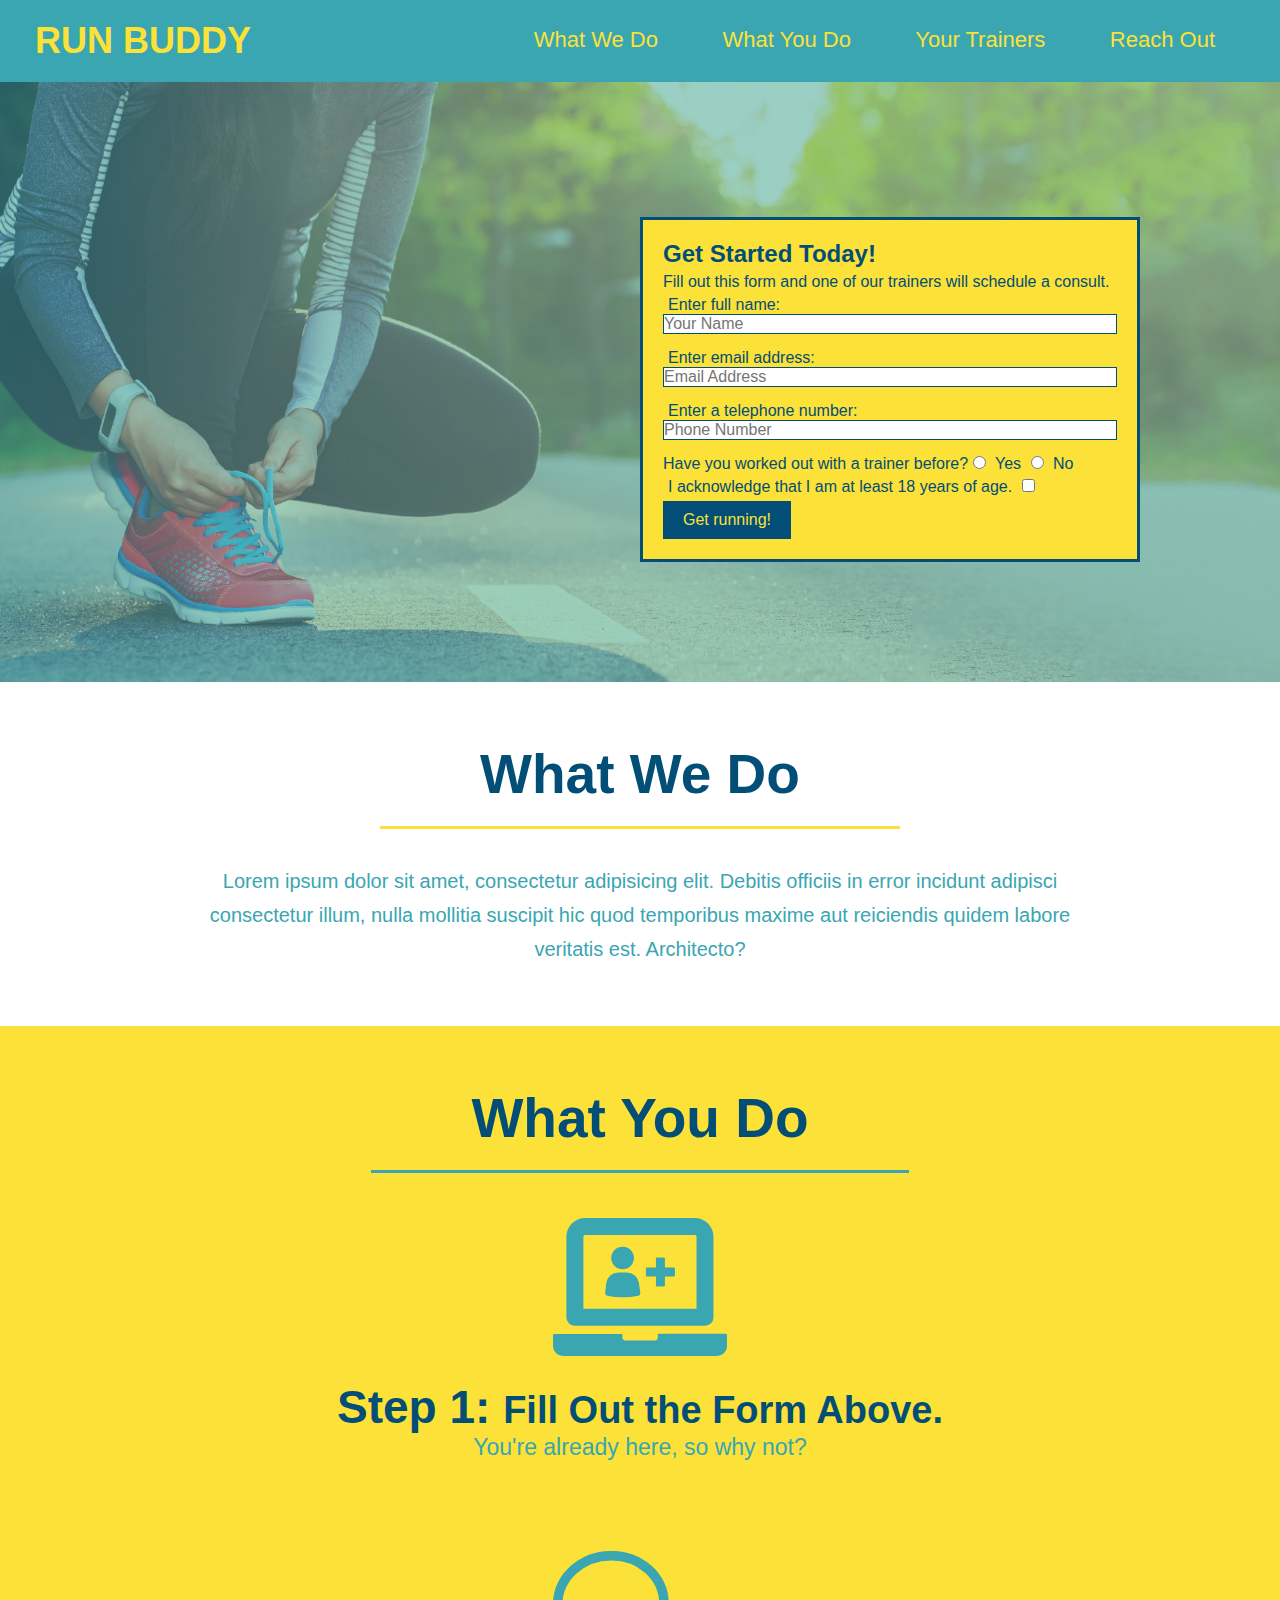
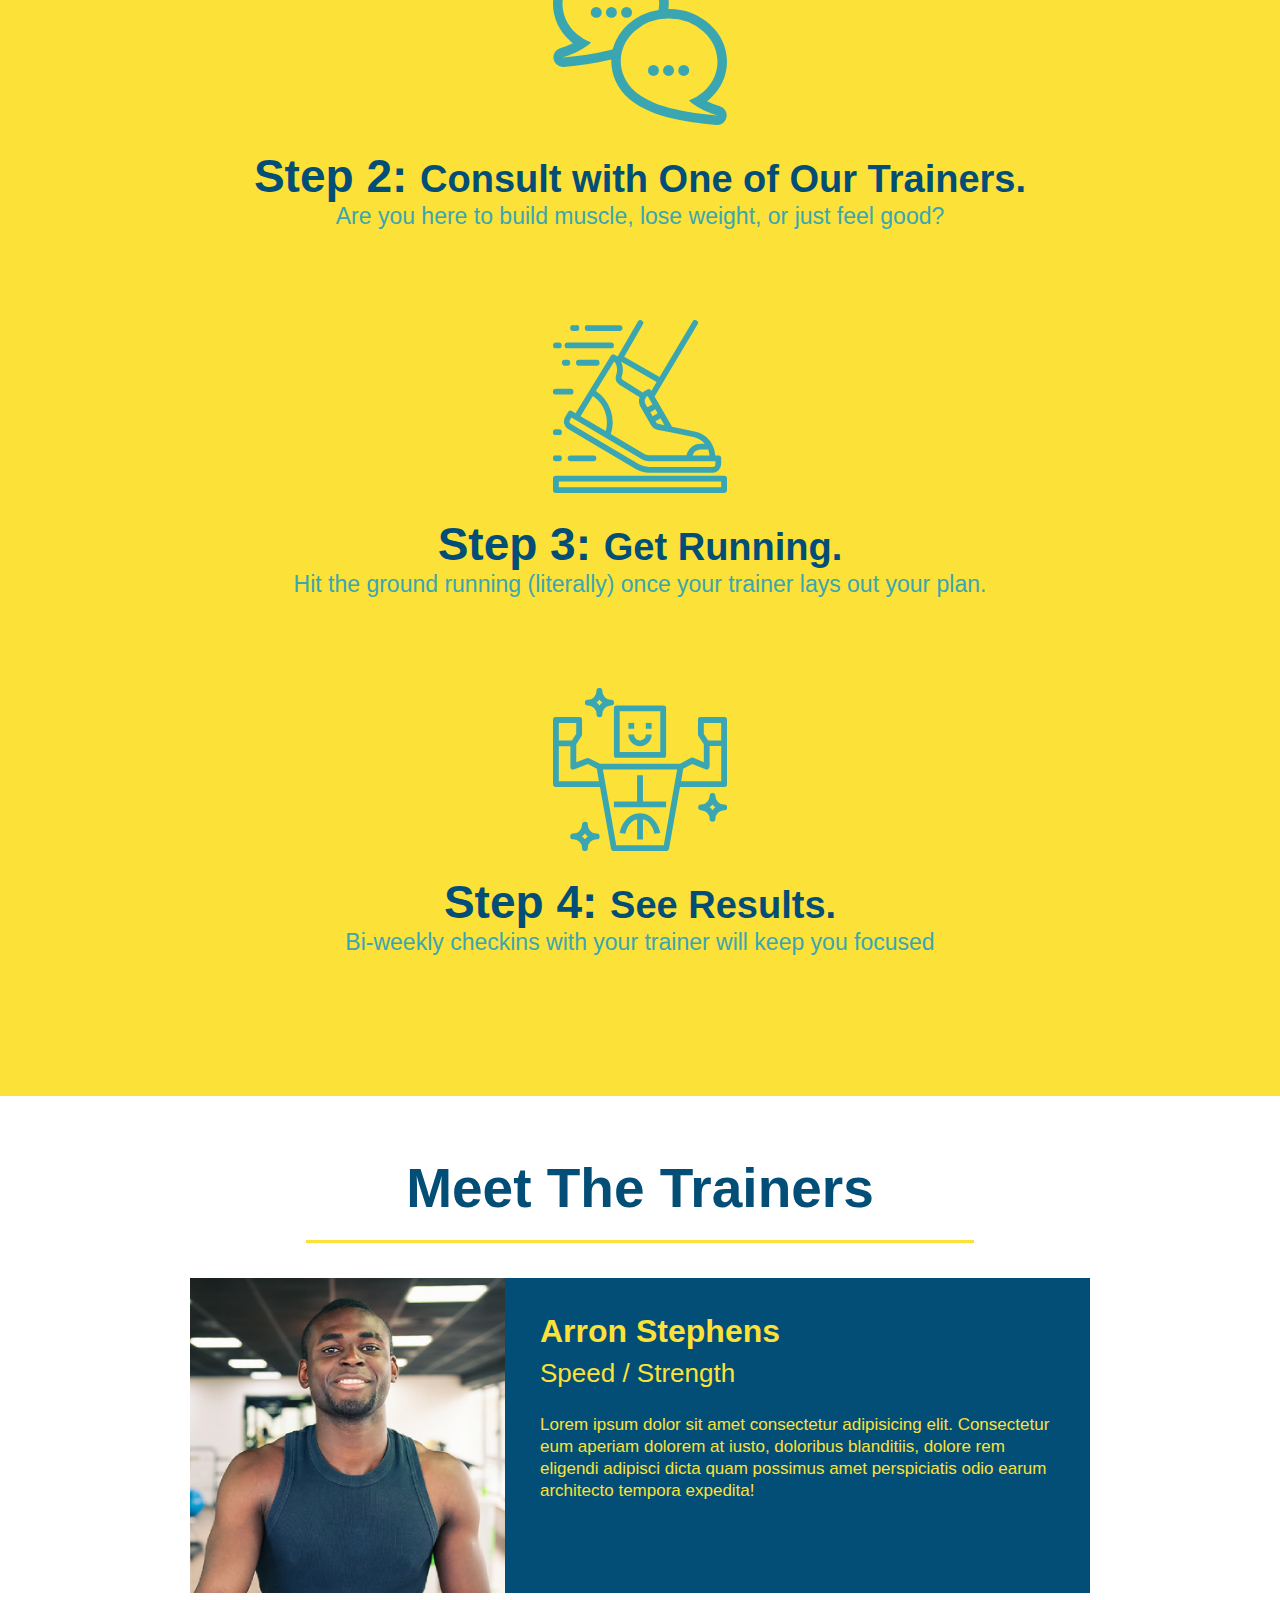
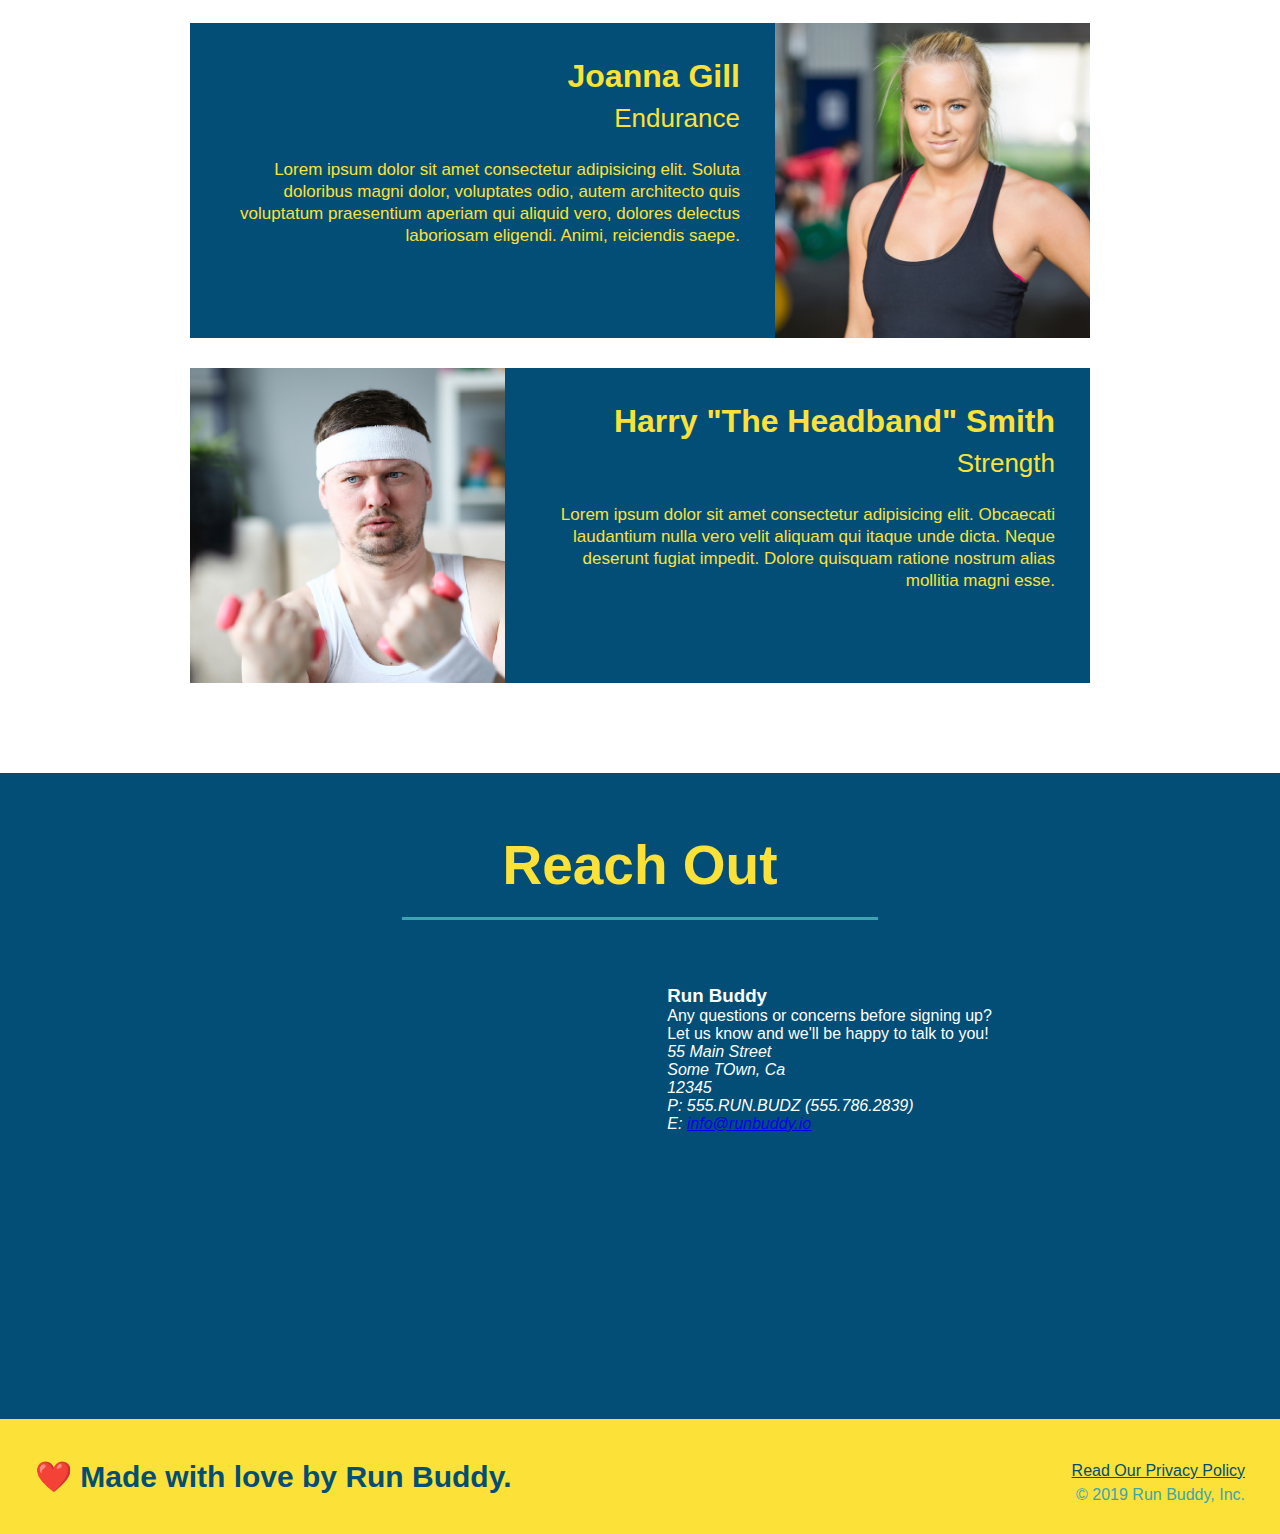
<file: index.html>
<!DOCTYPE html>
<html lang="en">

<head>
  <meta charset="UTF-8" />
  <title>Run Buddy</title>
  <link rel="stylesheet" href="./assets/css/style.css" />
</head>

<body>
  <!-- navigation -->
  <header>
    <h1>
      <a href="/">
        RUN BUDDY
      </a>
    </h1>
    <nav>
      <!-- Unordered list element -->
      <ul>
        <!-- List item element-->
        <li>
          <!-- Anchor element -->
          <a href="#what-we-do">What We Do</a>
        </li>
        <li>
          <a href="#what-you-do">What You Do</a>
        </li>
        <li>
          <a href="#your-trainers">Your Trainers</a>
        </li>
        <li>
          <a href="#reach-out">Reach Out</a>
        </li>
      </ul>
    </nav>
  </header>

  <!-- hero/jumbotron -->
  <section class="hero">
    <div class="hero-form">
      <h3>Get Started Today!</h3>
      <p>Fill out this form and one of our trainers will schedule a consult.</p>
      <form>
        <label for="name">Enter full name:</label>
        <input type="text" placeholder="Your Name" name="name" id="name" class="form-input" />
        <label for="email">Enter email address:</label>
        <input type="email" placeholder="Email Address" name="email" id="email" class="form-input" />
        <label for="phone">Enter a telephone number:</label>
        <input type="tel" placeholder="Phone Number" name="phone" id="phone" class="form-input" />
        <p>
          Have you worked out with a trainer before?
          <input type="radio" name="trainer-confirm" id="trainer-yes" />
          <label for="trainer-yes">Yes</label>
          <input type="radio" name="trainer-confirm" id="trainer-no" />
          <label for="trainer-no">No</label>
        </p>
        <p>
          <label for="checkbox" >
            I acknowledge that I am at least 18 years of age.
          </label>
          <input type="checkbox" name="age-confirm" id="checkbox" />
        </p>
        <button type="submit">
          Get running!
        </button>
      </form>
    </div>
  </section>

  <!-- "what we do" section -->
  <section id="what-we-do" class="intro">
    <h2 class="section-title primary-border">What We Do</h2>
    <p>
      Lorem ipsum dolor sit amet, consectetur adipisicing elit. Debitis officiis in error incidunt adipisci consectetur illum, nulla mollitia suscipit hic quod temporibus maxime aut reiciendis quidem labore veritatis est. Architecto?
    </p>
  </section>

  <!-- "what you do" section -->
  <section id="what-you-do" class="steps">
    <h2 class="section-title secondary-border">What You Do</h2>

    <div>
      <!-- insert this img element -->
      <img src="./assets/images/step-1.svg" alt="" />
      <h3>Step 1: <span>Fill Out the Form Above.</span></h3>
      <p>You're already here, so why not?</p>
    </div>

    <div>
      <img src="./assets/images/step-2.svg" alt="" />
      <h3>Step 2: <span>Consult with One of Our Trainers.</span></h3>
      <p>Are you here to build muscle, lose weight, or just feel good?</p>
    </div>

    <div>
      <img src="./assets/images/step-3.svg" alt="" />
      <h3>Step 3: <span>Get Running.</span></h3>
      <p>Hit the ground running (literally) once your trainer lays out your plan.</p>
    </div>

    <div>
      <img src="./assets/images/step-4.svg" alt="" />
      <h3>Step 4: <span>See Results.</span></h3>
      <p>Bi-weekly checkins with your trainer will keep you focused</p>
    </div>

  </section>

  <!-- "meet the trainers" section -->
  <section id="your-trainers" class="trainers">
    <h2 class="section-title primary-border">Meet The Trainers</h2>
    
    <article class="trainer">
      <img src="./assets/images/trainer-1.jpg" alt="Arron Stephens in his workout clothes, ready to pump iron" />
      <div class="trainer-bio text-left">
        <h3>Arron Stephens</h3>
        <h4>Speed / Strength</h4>
        <p>
          Lorem ipsum dolor sit amet consectetur adipisicing elit. Consectetur eum aperiam dolorem at iusto, doloribus blanditiis, dolore rem eligendi adipisci dicta quam possimus amet perspiciatis odio earum architecto tempora expedita!
        </p>
      </div>
    </article>
    
    <!-- second trainer bio -->
    <article class="trainer">
      <div class="trainer-bio text-right">
        <h3>Joanna Gill</h3>
        <h4>Endurance</h4>
        <p>
          Lorem ipsum dolor sit amet consectetur adipisicing elit. Soluta doloribus magni dolor, voluptates odio, autem architecto quis voluptatum praesentium aperiam qui aliquid vero, dolores delectus laboriosam eligendi. Animi, reiciendis saepe.
        </p>
      </div>
      <img src="./assets/images/trainer-2.jpg" alt="Joanna Gill cooling off after a workout" />
    </article>

    <!-- third trainer bio -->
    <article class="trainer">
      <img src="./assets/images/trainer-3.jpg" alt="Harry Smith wearing a headband and lifting comically small pink weights" />
      <div class="trainer-bio text-right">
        <h3>Harry "The Headband" Smith</h3>
        <h4>Strength</h4>
        <p>
          Lorem ipsum dolor sit amet consectetur adipisicing elit. Obcaecati laudantium nulla vero velit aliquam qui itaque unde dicta. Neque deserunt fugiat impedit. Dolore quisquam ratione nostrum alias mollitia magni esse.
        </p>
      </div>
    </article>
  </section>

  <!-- "reach out" section -->
  <section id="reach-out" class="contact">
    <h2 class="section-title secondary-border">Reach Out</h2>
    <div class="contact-info">
      <iframe
        src="https://www.google.com/maps/embed?pb=!1m18!1m12!1m3!1d3147.1079747227936!2d-120.42364418397035!3d37.92790791110593!2m3!1f0!2f0!3f0!3m2!1i1024!2i768!4f13.1!3m3!1m2!1s0x8090c49129b6ac57%3A0xb56c7eb95a2cd8bd!2sMain%20St%2C%20California%2095327!5e0!3m2!1sen!2sus!4v1616426329495!5m2!1sen!2sus"
        style="border:0;"
        allowfullscreen=""
        loading="lazy">
      </iframe>
      <div>
        <h3>Run Buddy</h3>
        <p>
          Any questions or concerns before signing up?
          <br />
         Let us know and we'll be happy to talk to you!
        </p>
        <address>
          55 Main Street <br/>
          Some TOwn, Ca <br/>
          12345<br />
          P: 555.RUN.BUDZ (555.786.2839)<br/>
          E: <a href="mailto:info@runbuddy.io">info@runbuddy.io</a>
        </address>
      </div>
    </div>
  </section>

  <!-- footer -->
  <footer>
    <h2>❤️ Made with love by Run Buddy.</h2>
    <div>
      <a href="./privacy-policy.html">Read Our Privacy Policy</a><br />
      &copy; 2019 Run Buddy, Inc.
    </div>
  </footer>
</body>

</html>
</file>
<file: assets/css/style.css>
* {
  margin: 0;
  padding: 0;
  box-sizing: border-box;
}

body {
  /* more on this crazy alphanumerical value in a minute! */
  color: #39a6b2;
  font-family: Helvetica, Arial, sans-serif;
}

/* apply styles to <header> */
header {
  padding: 20px 35px;
  background-color: #39a6b2;
}

header h1 {
  font-weight: bold;
  font-size: 36px;
  color: #fce138;
  margin: 0;
  display: inline;
}
header a {
  text-decoration: none;
  color: #fce138;
}

header nav {
  float: right;
  margin: 7px 0;
}

header nav ul li {
  display: inline;
}

header nav ul li a {
  margin: 0 30px;
  font-weight: lighter;
  font-size: 22px;
}

footer {
  background: #fce138;
  width: 100%;
  padding: 40px 35px;
}

footer h2 {
  display: inline;
  color: #024e76;
  font-size: 30px;
  margin: 0;
}

footer div {
  float: right;
  line-height: 1.5;
  text-align: right;
}

footer a {
  color: #024e76;
}

section {
  padding: 60px;
}

.section-title {
  font-size: 55px;
  display: inline-block;
  padding: 0 100px 20px 100px;
  border-bottom: 3px solid;
  margin-bottom: 35px;
  color: #024e76;
}

.primary-border {
  border-color: #fce138;
}

.secondary-border {
  border-color: #39a6b2;
}

.hero {
  background-image: url("../images/hero-bg.jpg");
  height: 600px;
  background-size: cover;
  background-position: center;
  position: relative;
}

.hero-form {
  border: 3px solid #024e76;
  background-color: #fce138;
  padding: 20px;
  width: 500px;
  color: #024e76;
  position: absolute;
  bottom: 120px;
  right: 140px;
}

.hero-form h3 {
  font-size: 24px;
  margin: 0;
}

.hero-form p {
  margin: 5px 0 5px 0;
}

.hero-form label {
  margin: 0 5px;
}

.hero-form button {
  color: #fce138;
  background-color: #024e76;
  border: none;
  padding: 10px 20px;
  font-size: 16px;
}

.form-input {
  border: 1px solid #024e76;
  display: block;
  padding: 7px 15 px;
  font-size: 16px;
  color: #024e76;
  width: 100%;
  margin-bottom: 15px;
}

.intro {
  text-align: center;
}

.intro p {
  line-height: 1.7;
  color: #39a6b2;
  width: 80%;
  font-size: 20px;
  margin: 0 auto;
}

.steps {
  text-align: center;
  background: #fce138;
}

.steps div {
  margin-bottom: 80px;
}

.steps img {
  width: 15%;
  margin: 10px 0;
}

.steps h3 {
  color: #024e76;
  font-size: 46px;
  margin-top: 10px;
}

.steps p {
  color: #39a6b2;
  font-size: 23px;
}

.steps span {
  font-size: 38px;
}

/* TRAINER SECTION */

.trainers {
  text-align: center;
}

.trainer {
  width: 900px;
  margin: 0 auto 30px auto;
  background: #024e76;
  color: #fce138;
  overflow: auto;
}

.trainer img {
  width: 35%;
  float: left;
}

.trainer-bio {
  padding: 35px;
  float: left;
  width: 65%;
}

.text-left {
  text-align: left;
}

.text-right {
  text-align: right;
}

.trainer-bio h3 {
  font-size: 32px;
  margin-bottom: 8px;
}

.trainer-bio h4 {
  font-weight: lighter;
  font-size: 26px;
  margin-bottom: 25px;
}

.trainer-bio p {
  font-size: 17px;
  line-height: 1.3;
}

/* REACH OUT STYLES SECTION*/
.contact {
  text-align: center;
  background: #024e76;
}

.contact h2 {
  color: #fce138;
}

.contact-info iframe {
  width: 400px;
  height: 400px;
}

.contact-info div {
  width: 410px;
  display: inline-block;
  vertical-align: top;
  text-align: left;
  margin: 30px 0 0 60px;
  color: white;
}
</file>
